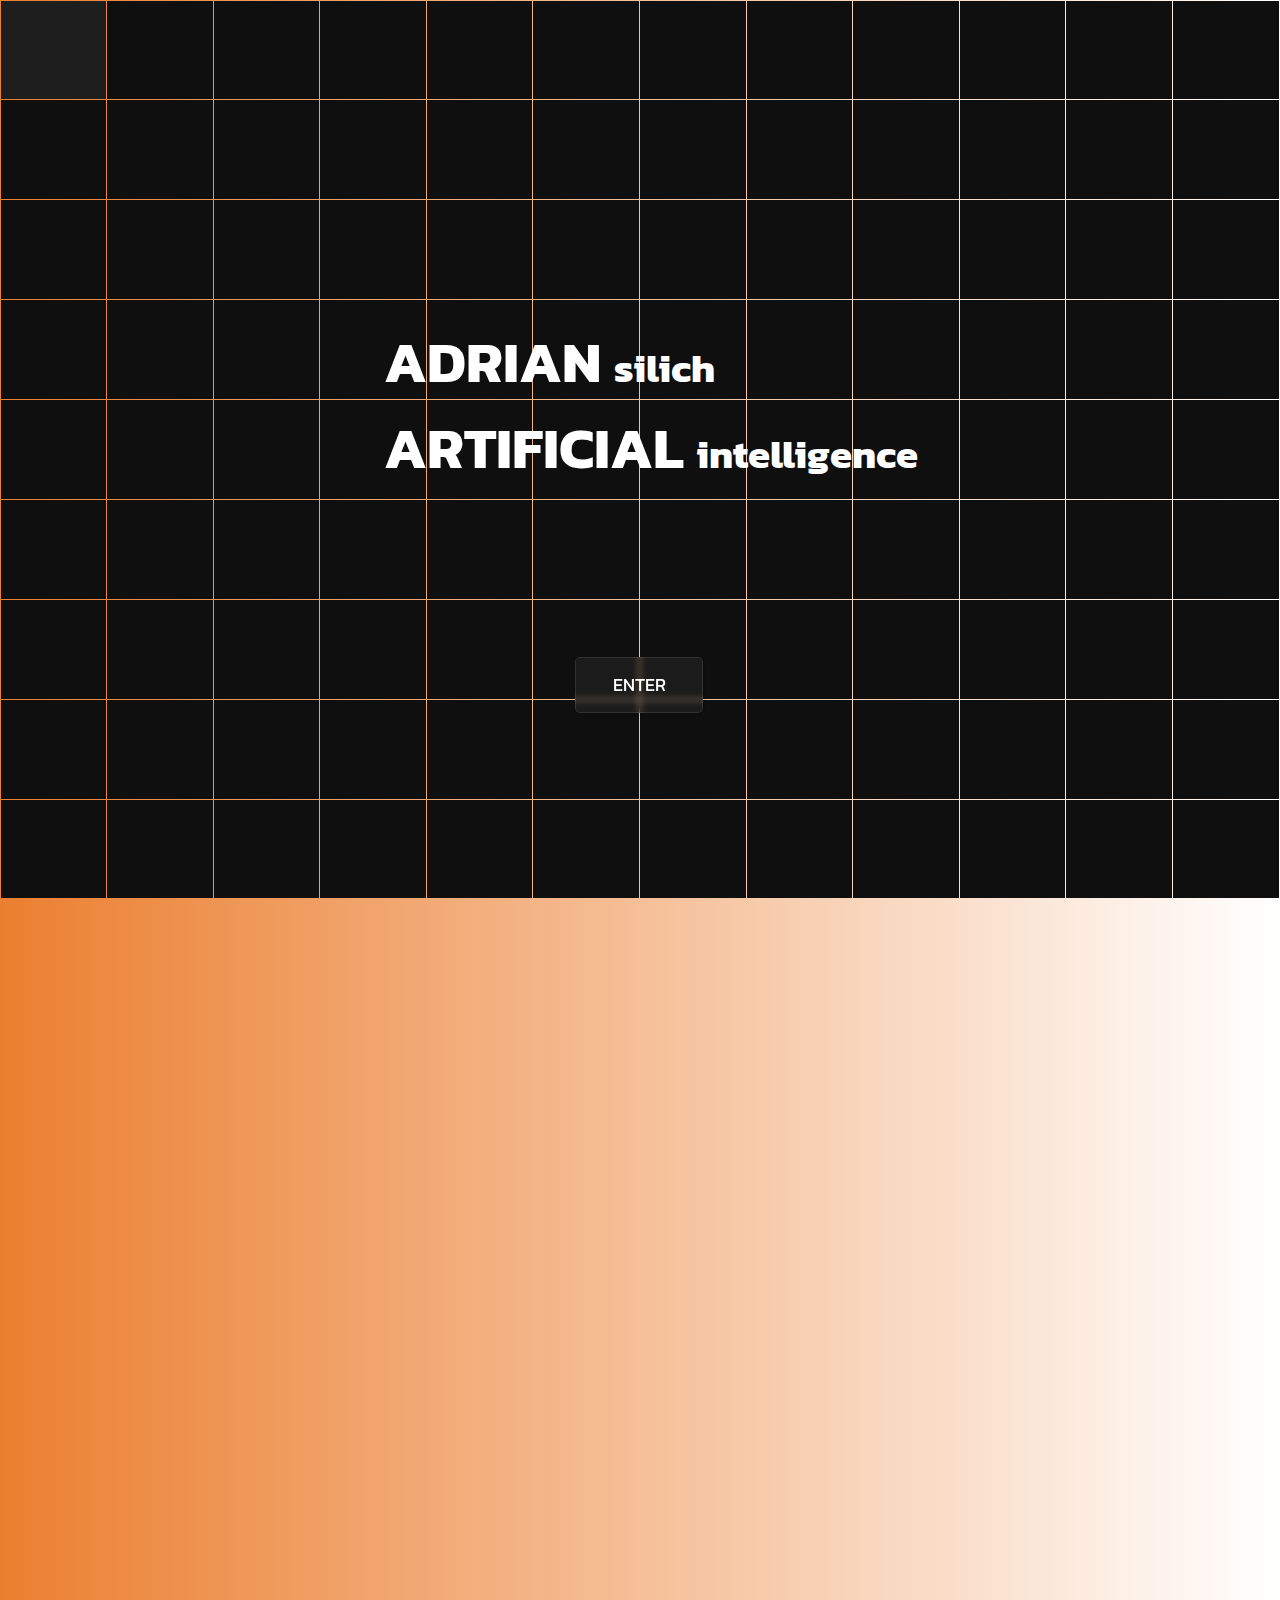
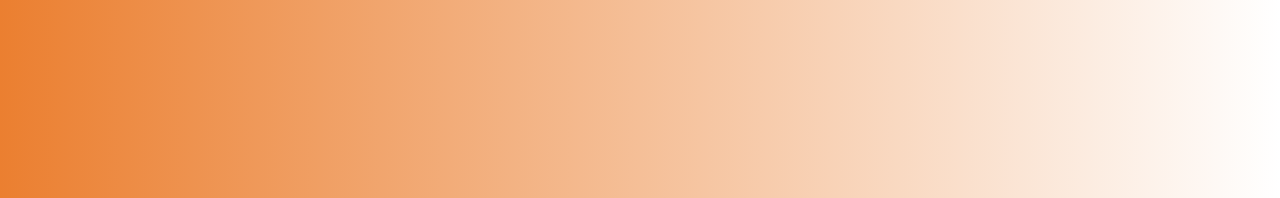
<file: Portfolio Website/Open Source Website Documents/index.html>
<!DOCTYPE html>
<head>
  <title>Adrian Silich  |  Home</title>
  <meta charset="UTF-8">
  <meta name="viewport" content="width=device-width, initial-scale=1.0">
</head>

<!-- Import Icon and Font -->
<link rel="icon", href="TitlePage/Icon.png">
<link rel="stylesheet" href="TitlePage/Title.css">
<link rel="stylesheet" href="https://fonts.googleapis.com/css?family=Kanit">


<!-- Actual Tiles from JS Code -->
<div id="tiles"></div>
<div id="tiles"></div>


<!-- Main Foreground Text-->
<h1 id="title" class="centered">
  ADRIAN <span class="small">silich</span> <br>
  ARTIFICIAL <span class="small">intelligence</span>
</h1>


<!-- Background Brain Icon Image -->
<img id="front_brain" class="centered" src="TitlePage/Brain_Icon.png" alt="Brain Icon">


<!-- Enter Button -->
<a id="Enter" class="meta-link" href="https://adriansilich.com/Portfolio%20Page/portfolio.html" >
  <i class="enter_button"></i>
  <span>ENTER</span>
</a>


<!-- Help Icon -->
<img src="TitlePage/Home_Click_Help.png" class="helpInfo" id="ClickHelp" draggable="false"/>


<!-- JS Script + Anime.js Library -->
<script src="TitlePage/Title.js"></script>
<script src="TitlePage/anime.min.js"></script>
 
</html>
</file>
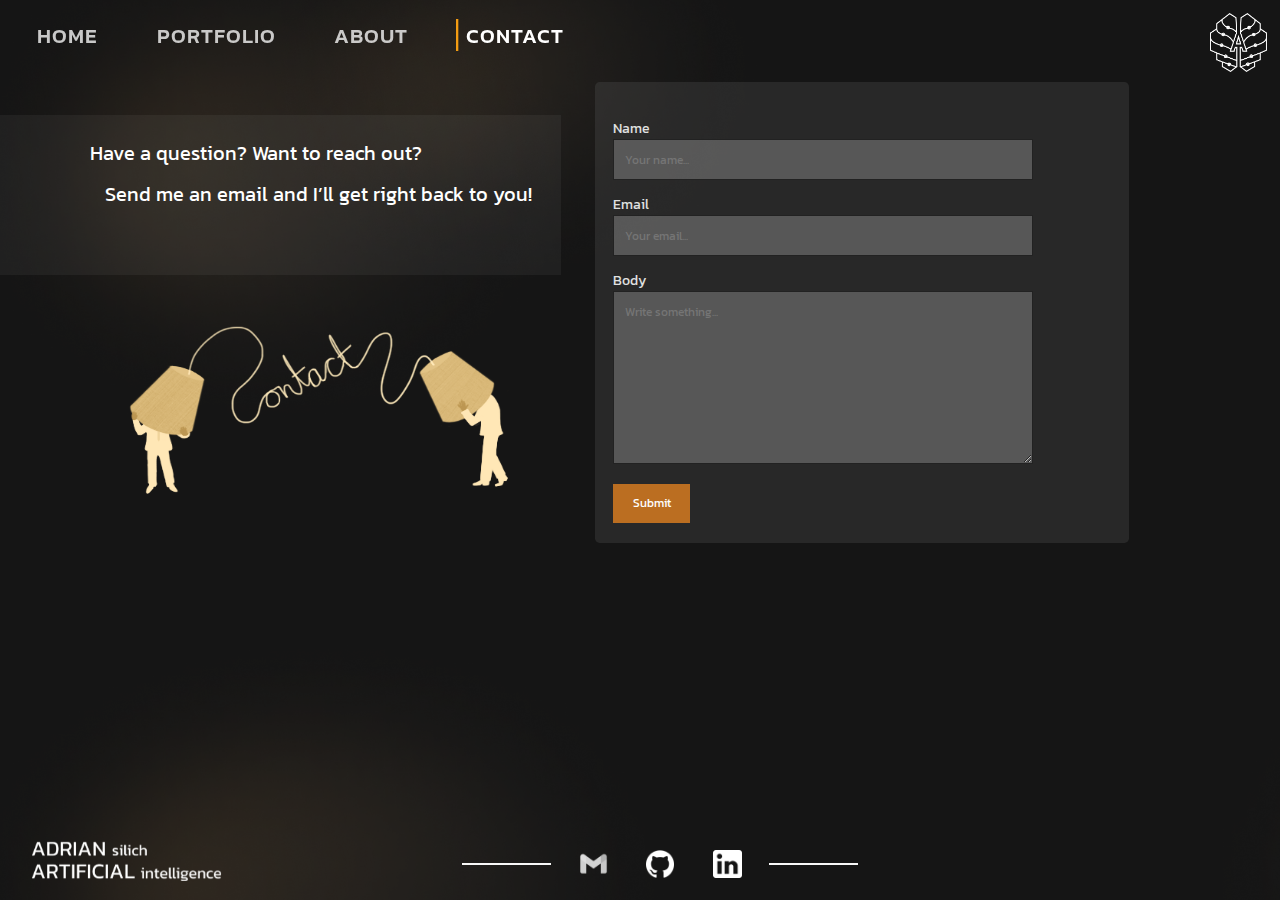
<file: Portfolio Website/Open Source Website Documents/Contact Page/Contact.html>
<!DOCTYPE html>
<head>
  <title>Adrian Silich  |  Contact</title>
  <meta charset="UTF-8">
  <meta name="viewport" content="width=device-width, initial-scale=1.0">
</head>

<!-- Imports for Icon, Fonts, and CSS -->
<link rel="icon", href="Icon.png">
<link rel="stylesheet" href="https://fonts.googleapis.com/css?family=Kanit">
<link rel="preconnect" href="https://fonts.googleapis.com">
<link rel="preconnect" href="https://fonts.gstatic.com" crossorigin>
<link href="https://fonts.googleapis.com/css2?family=Inter:ital,opsz,wght@0,14..32,100..900;1,14..32,100..900&display=swap" rel="stylesheet">
<link rel="stylesheet" href="../general.css">
<link rel="stylesheet" href="Contact.css">


<!-- Logos -->
<img id="BrainLogo" src="Personal_Brand/BrainLogo.png">
<img id="TextLogo" src="Personal_Brand/TextLogo.png">


<!-- TOP NAVIGATION BAR -->
<ul class="menu">
  <li><a href="https://adriansilich.com/" data-hover="Home">HOME</a></li>
  <li><a href="https://adriansilich.com/Portfolio%20Page/portfolio.html" data-hover="Portfolio">PORTFOLIO</a></li>
  <li><a href="https://adriansilich.com/About%20Page/About.html" data-hover="About">ABOUT</a></li>
  <li class="current"><a href="https://adriansilich.com/Contact%20Page/Contact.html" data-hover="Contact">CONTACT</a></li>
</ul>




<!-- Contact Text -->
<div class="Description" id="ContactText" >
  Have a question? Want to reach out? <br> &ensp; Send me an email and I’ll get right back to you!
</div>  
<div class="BackgroundBox" id="ContactBackground">
</div>

<!-- Contact Illustration -->
<img id="illustration" src="contactIllustration.png">


<!-- Input Form -->
<div class="container" id="InputForm">
  <div class="row">
    <div class="column">
    </div>
    <div class="column">
      <!-- Send form to your email -->
      <form action="https://api.web3forms.com/submit" method="POST">
        <input type="hidden" name="access_key" value="7926c583-b686-412a-abd9-be344e14807c">
        <!-- Form inputs -->
        <label for="name">Name</label>
        <input type="text" id="name" name="name" class="inputField" placeholder="Your name...">
        <label for="email">Email</label>
        <input type="text" id="email" name="email" class="inputField" placeholder="Your email...">
        <label for="body">Body</label>
        <textarea id="body" name="body" class="inputField" placeholder="Write something..."></textarea>
        <!-- Botcheck + Submit button -->
        <input type="checkbox" name="botcheck" class="hidden" style="display: none;">
        <input type="submit" value="Submit">
      </form>
    </div>
  </div>
</div>


<!-- Footer Contact Bar -->
<div class="FooterContact">
  <img id="hLineRight" src="Footer/hLine.png">
  <a href="mailto:silichja@gmail.com" target="_blank">
  <img id="Gmail" src="Footer/gmailLogo.png"> </a>
  <a href="https://github.com/asilich123" target="_blank">
  <img id="GitHub" src="Footer/githubLogo.png"> </a>
  <a href="https://www.linkedin.com/in/adrian-silich/" target="_blank">
  <img id="LinkedIn" src="Footer/linkedinLogo.png"></a>
  <img id="hLineLeft" src="Footer/hLine.png">
</div>

</html>
</file>
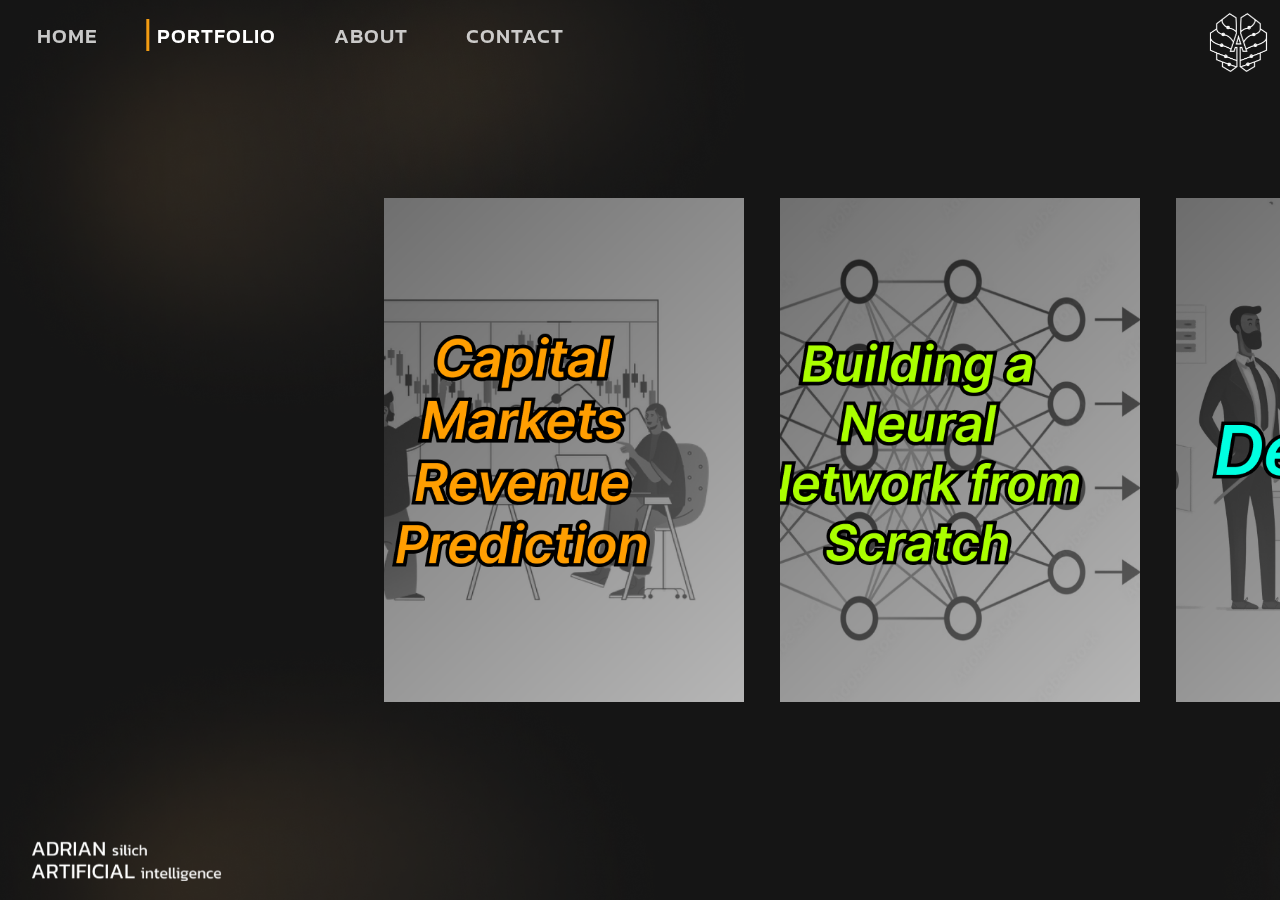
<file: Portfolio Website/Open Source Website Documents/Portfolio Page/portfolio.html>
<!DOCTYPE html>
<head>
  <title>Adrian Silich  |  Portfolio</title>
  <meta charset="UTF-8">
  <meta name="viewport" content="width=device-width, initial-scale=1.0">
</head>

<!-- Import Icon, Font, and CSS -->
<link rel="icon", href="Icon.png">
<link rel="stylesheet" href="https://fonts.googleapis.com/css?family=Kanit">
<link rel="preconnect" href="https://fonts.googleapis.com">
<link rel="preconnect" href="https://fonts.gstatic.com" crossorigin>
<link href="https://fonts.googleapis.com/css2?family=Inter:ital,opsz,wght@0,14..32,100..900;1,14..32,100..900&display=swap" rel="stylesheet">
<link rel="stylesheet" href="../general.css">
<link rel="stylesheet" href="portfolio.css">



<!-- Logos -->
<img id="BrainLogo" src="Personal_Brand/BrainLogo.png" draggable="false">
<img id="TextLogo" src="Personal_Brand/TextLogo.png" draggable="false">


<!-- Top Navigation Bar -->
<ul class="menu">
  <li><a href="https://adriansilich.com/" data-hover="Home">HOME</a></li>
  <li class="current"><a href="https://adriansilich.com/Portfolio%20Page/portfolio.html" data-hover="Portfolio">PORTFOLIO</a></li>
  <li><a href="https://adriansilich.com/About%20Page/About.html" data-hover="About">ABOUT</a></li>
  <li><a href="https://adriansilich.com/Contact%20Page/Contact.html" data-hover="Contact">CONTACT</a></li>
</ul>


<!-- Portfolio Image Track -->
<div id="image-track" data-mouse-down-at="0" data-prev-percentage="0">

    <img class="image" id="timeSeries" src="Track Photos/TimeSeries_Card.png" draggable="false"/>
    <img class="image" id="neuralNetwork" src="Track Photos/NeuralNetwork_Card.png" draggable="false"/>
    <img class="image" id="dealX" src="Track Photos/DealX_Card.png" draggable="false"/>
    <img class="image" id="scraper" src="Track Photos/Scraper_Card.png" draggable="false"/>
    <img class="image" id="apiScraper" src="Track Photos/ApiScraper_Card.png" draggable="false"/>
    <img class="image" id="styleTransfer" src="Track Photos/StyleTransfer_Card.png" draggable="false"/>
    <img class="image" id="website" src="Track Photos/Website_Card.png" draggable="false"/>
    <!-- <img class="image" src="Track Photos/" draggable="false"/> -->
</div>


<!-- Help Icons -->
<img src="Help_Indicators/Click_Help.png" class="helpInfo" id="ClickHelp" draggable="false"/>
<img src="Help_Indicators/Drag_Help.png" class="helpInfo" id="DragHelp" draggable="false"/>
<img src="Help_Indicators/DragText.png" class="helpInfo" id="DragText" draggable="false"/>




<!-- Import JS script -->
<script src="portfolio.js"></script>

</html>
</file>
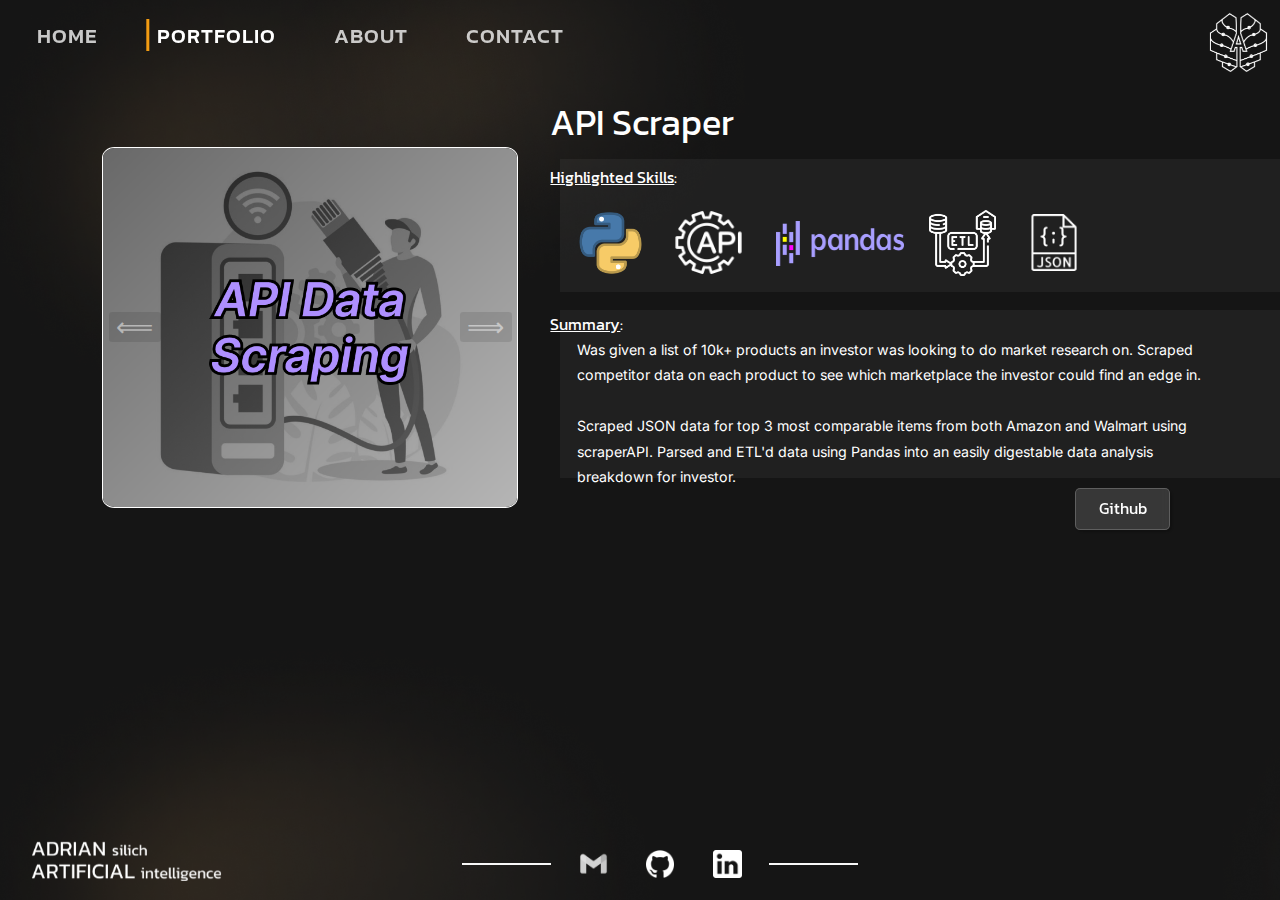
<file: Portfolio Website/Open Source Website Documents/Portfolio Projects/API Scraper/apiscraper.html>
<!DOCTYPE html>
<head>
  <title>Adrian Silich  |  API Scraper</title>
  <meta charset="UTF-8">
  <meta name="viewport" content="width=device-width, initial-scale=1.0">
</head>

<!-- Import Icon, Font, and CSS -->
<link rel="icon", href="Icon.png">
<link rel="stylesheet" href="https://fonts.googleapis.com/css?family=Kanit">
<link rel="preconnect" href="https://fonts.googleapis.com">
<link rel="preconnect" href="https://fonts.gstatic.com" crossorigin>
<link href="https://fonts.googleapis.com/css2?family=Inter:ital,opsz,wght@0,14..32,100..900;1,14..32,100..900&display=swap" rel="stylesheet">
<link rel="stylesheet" href="../../general.css">
<link rel="stylesheet" href="../project_template.css">
<link rel="stylesheet" href="apiscraper.css">
<script src="carousel.js" defer></script>



<!-- Logos -->
<img id="BrainLogo" src="Personal_Brand/BrainLogo.png">
<img id="TextLogo" src="Personal_Brand/TextLogo.png">


<!-- Top Navigation Bar -->
<ul class="menu">
  <li><a href="https://adriansilich.com/" data-hover="Home">HOME</a></li>
  <li class="current"><a href="https://adriansilich.com/Portfolio%20Page/portfolio.html" data-hover="Portfolio">PORTFOLIO</a></li>
  <li><a href="https://adriansilich.com/About%20Page/About.html" data-hover="About">ABOUT</a></li>
  <li><a href="https://adriansilich.com/Contact%20Page/Contact.html" data-hover="Contact">CONTACT</a></li>
</ul>




<!-- Project Title -->
<div id="ProjectTitle">API Scraper</div>


<!-- ** Project Breakdown ** -->
<!-- Skills Title -->
<div class="Description" id="SkillsTitle">
<u>Highlighted Skills</u>:
  <!-- Icons -->
  <div id="IconsDiv">
    <img src="Skill_Badges/PythonLogo.png" class="SkillIcon" title="Python" id="Python">
    <img src="Skill_Badges/apiLogo.png" class="SkillIcon" title="API Calling" id="APICall">
    <img src="Skill_Badges/pandasLogo.png" class="SkillIcon" title="Pandas" id="Pandas">
    <img src="Skill_Badges/etlLogo.png" class="SkillIcon" title="Extract Transform Load" id="ETL">
    <img src="Skill_Badges/jsonLogo.png" class="SkillIcon" title="JSON Parsing" id="JSON">
  </div>
</div>
<!-- Skills Background Box -->
<div class="BackgroundBox" id="SkillsBackground">
</div>
<!-- Description Title -->
<div class="Description" id="SummaryTitle"> 
<u>Summary</u>: <br> </div>
<!-- Description -->
<div class="Description" id="Summary"> 
  Was given a list of 10k+ products an investor was looking to do market research on. 
  Scraped competitor data on each product to see which marketplace the investor could find an edge in.  
  <br> <br>
  Scraped JSON data for top 3 most comparable items from both Amazon and Walmart using scraperAPI. 
  Parsed and ETL'd data using Pandas into an easily digestable data analysis breakdown for investor.   
  
</div>
<!-- Description BackgroundBox -->
<div class="BackgroundBox" id="SummaryBackground">
</div>



<!-- Carousel Elements -->
<body>
  <section aria-label="About Photos">
    <div class="carousel" data-carousel>
      <button class="carousel-button prev" data-carousel-button="prev">&#10232;</button>
      <button class="carousel-button next" data-carousel-button="next">&#10233;</button>
      <ul data-slides>
        <li class="slide" data-active>
          <img src="Carousel_Imgs/ApiScraper_Card.png">
        </li>
        <li class="slide">
          <img src="Carousel_Imgs/scraperAPI.png">
        </li>
        <li class="slide">
          <img src="Carousel_Imgs/apiPayload.png">
        </li>
        <li class="slide">
          <img src="Carousel_Imgs/AmazonScrape.png">
        </li>
      </ul>
    </div>
  </section>
</body>


<!-- Github Button -->
<a class="meta-link" href="https://github.com/asilich123/Resume_Projects/tree/main/API%20Scraper" >
  <i class="githubButton"></i>
  <span>Github</span>
</a>



<!-- Footer Contact Bar -->
<div class="FooterContact">
  <img id="hLineRight" src="Footer/hLine.png">
  <a href="mailto:silichja@gmail.com" target="_blank">
  <img id="Gmail" src="Footer/gmailLogo.png" > </a>
  <a href="https://github.com/asilich123" target="_blank">
  <img id="GitHub" src="Footer/githubLogo.png" > </a>
  <a href="https://www.linkedin.com/in/adrian-silich/" target="_blank">
  <img id="LinkedIn" src="Footer/linkedinLogo.png" ></a>
  <img id="hLineLeft" src="Footer/hLine.png">
</div>


<!-- Javascript Modules/Files -->
<script src="https://ajax.googleapis.com/ajax/libs/jquery/3.7.1/jquery.min.js"></script>

</html>
</file>
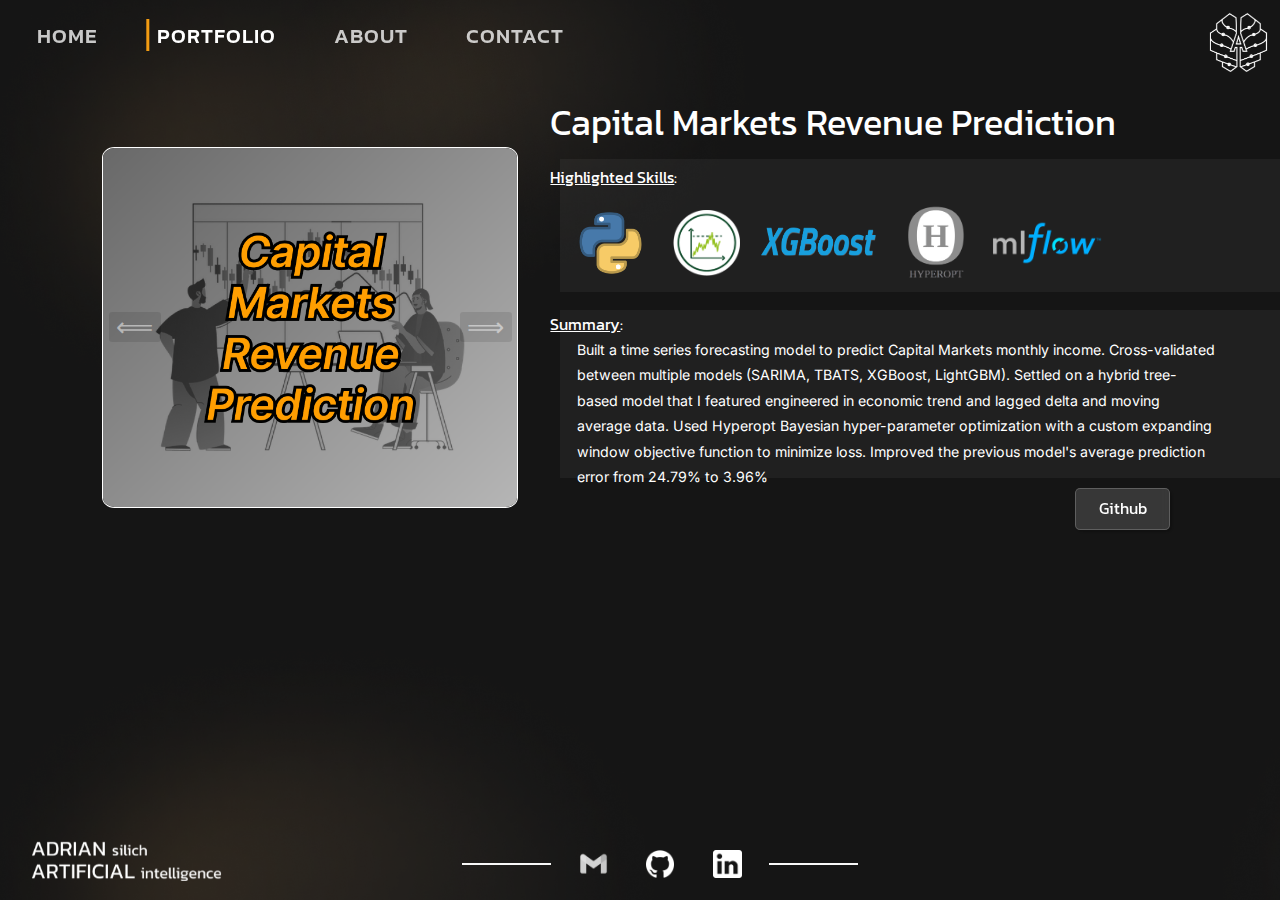
<file: Portfolio Website/Open Source Website Documents/Portfolio Projects/CM Rev Pred/timeseries.html>
<!DOCTYPE html>
<head>
  <title>Adrian Silich  |  CM Revenue Prediction</title>
  <meta charset="UTF-8">
  <meta name="viewport" content="width=device-width, initial-scale=1.0">
</head>

<!-- Import Icon, Font, and CSS -->
<link rel="icon", href="Icon.png">
<link rel="stylesheet" href="https://fonts.googleapis.com/css?family=Kanit">
<link rel="preconnect" href="https://fonts.googleapis.com">
<link rel="preconnect" href="https://fonts.gstatic.com" crossorigin>
<link href="https://fonts.googleapis.com/css2?family=Inter:ital,opsz,wght@0,14..32,100..900;1,14..32,100..900&display=swap" rel="stylesheet">
<link rel="stylesheet" href="../../general.css">
<link rel="stylesheet" href="../project_template.css">
<link rel="stylesheet" href="timeseries.css">
<script src="carousel.js" defer></script>



<!-- Logos -->
<img id="BrainLogo" src="Personal_Brand/BrainLogo.png">
<img id="TextLogo" src="Personal_Brand/TextLogo.png">


<!-- Top Navigation Bar -->
<ul class="menu">
  <li><a href="https://adriansilich.com/" data-hover="Home">HOME</a></li>
  <li class="current"><a href="https://adriansilich.com/Portfolio%20Page/portfolio.html" data-hover="Portfolio">PORTFOLIO</a></li>
  <li><a href="https://adriansilich.com/About%20Page/About.html" data-hover="About">ABOUT</a></li>
  <li><a href="https://adriansilich.com/Contact%20Page/Contact.html" data-hover="Contact">CONTACT</a></li>
</ul>




<!-- Project Title -->
<div id="ProjectTitle">Capital Markets Revenue Prediction</div>


<!-- ** Project Breakdown ** -->
<!-- Skills Title -->
<div class="Description" id="SkillsTitle">
<u>Highlighted Skills</u>:
  <!-- Icons -->
  <div id="IconsDiv">
    <img src="Skill_Badges/PythonLogo.png" class="SkillIcon" title="Python" id="Python">
    <img src="Skill_Badges/timeseriesLogo.png" class="SkillIcon" title="Time Series Modeling" id="TimeSeries">
    <img src="Skill_Badges/xgboostLogo.png" class="SkillIcon" title="XGBoost" id="XGBoost">
    <img src="Skill_Badges/hyperoptLogo.png" class="SkillIcon" title="HyperOpt" id="HyperOpt">
    <img src="Skill_Badges/mlflowLogo.png" class="SkillIcon" title="MLFlow" id="MLFlow">
  </div>
</div>
<!-- Skills Background Box -->
<div class="BackgroundBox" id="SkillsBackground">
</div>
<!-- Description Title -->
<div class="Description" id="SummaryTitle"> 
<u>Summary</u>: <br> </div>
<!-- Description -->
<div class="Description" id="Summary"> 
  Built a time series forecasting model to predict Capital Markets monthly income. 
  Cross-validated between multiple models (SARIMA, TBATS, XGBoost, LightGBM). 
  Settled on a hybrid tree-based model that I featured engineered in economic trend and lagged delta and moving average data. 
  Used Hyperopt Bayesian hyper-parameter optimization with a custom expanding window objective function to minimize loss. 
  Improved the previous model's average prediction error from 24.79% to 3.96% </div>
<!-- Description BackgroundBox -->
<div class="BackgroundBox" id="SummaryBackground">
</div>



<!-- Carousel Elements -->
<body>
  <section aria-label="About Photos">
    <div class="carousel" data-carousel>
      <button class="carousel-button prev" data-carousel-button="prev">&#10232;</button>
      <button class="carousel-button next" data-carousel-button="next">&#10233;</button>
      <ul data-slides>
        <li class="slide" data-active>
          <img src="Carousel_Imgs/TimeSeries_Card.png">
        </li>
        <li class="slide">
          <img src="Carousel_Imgs/baselineBlur.png">
        </li>
        <li class="slide">
          <img src="Carousel_Imgs/v8blur.png">
        </li>
        <li class="slide">
          <img src="Carousel_Imgs/MLFlow.png">
        </li>
        <li class="slide">
          <img src="Carousel_Imgs/MacroTrendsTitle.png">
        </li>
      </ul>
    </div>
  </section>
</body>


<!-- Github Button -->
<a class="meta-link" href="https://github.com/asilich123/Resume_Projects/tree/main/CM%20Revenue%20Prediction%20Model" >
  <i class="githubButton"></i>
  <span>Github</span>
</a>



<!-- Footer Contact Bar -->
<div class="FooterContact">
  <img id="hLineRight" src="Footer/hLine.png">
  <a href="mailto:silichja@gmail.com" target="_blank">
  <img id="Gmail" src="Footer/gmailLogo.png" > </a>
  <a href="https://github.com/asilich123" target="_blank">
  <img id="GitHub" src="Footer/githubLogo.png" > </a>
  <a href="https://www.linkedin.com/in/adrian-silich/" target="_blank">
  <img id="LinkedIn" src="Footer/linkedinLogo.png" ></a>
  <img id="hLineLeft" src="Footer/hLine.png">
</div>


<!-- Javascript Modules/Files -->
<script src="https://ajax.googleapis.com/ajax/libs/jquery/3.7.1/jquery.min.js"></script>

</html>
</file>
<file: Portfolio Website/Open Source Website Documents/TitlePage/Title.css>
/* Create Background Pan */
@keyframes background-pan {
  from {
    background-position: 0% center;
  }
  to {
    background-position: -200% center;
  }
}

/* Establish Variables for Background Color Gradient */
:root {
  --g1: #EB7F30;
  --g2: rgb(255, 255, 255);
}

/* Animate Background In-Between Tile Panning Gradient */
body {
  animation: background-pan 5s linear infinite;
  background: linear-gradient(
    to right,
    var(--g1),
    var(--g2),
    var(--g1)
  );
  background-size: 200%;
  height: 100vh;
  overflow: hidden;
  margin: 0px;
}


/* Action Toggles After Click */
body.toggled {
  animation: none;
}
body.toggled > #title {
  opacity: 0;
}
body.toggled > #front_brain {
  opacity: 1;
}
body.toggled > #Enter {
  color: black;
  border: 0.08vw solid black;
}
body.toggled > #tiles > .tile:hover {
  opacity: 0.1 !important;
}





/* Styling for Background Brain Icon */
#front_brain {
  width:20.5vw; 
  height:20.75vw; 
  position:absolute; 
  left:49.9vw; 
  top:43%;
  opacity: 0;
  pointer-events: none;
  transition: opacity 1200ms ease;
  z-index:1;
}
.centered {
  left: 55%;
  position: absolute;
  top: 45%;
  transform: translate(-50%, -50%);
}




/*  TILE styling and actions */
#tiles {
  height: calc(100vh - 1px);
  width: calc(100vw - 1px);
  position: relative;
  z-index: 2;
  display: grid;
  grid-template-columns: repeat(var(--columns), 1fr);
  grid-template-rows: repeat(var(--rows), 1fr);
}
.tile {
  cursor: pointer;
  position: relative;
}
.tile:hover:before {
  background-color: rgb(30, 30, 30);
}
.tile:before {
  background-color: rgb(15, 15, 15);
  content: "";
  inset: 0.5px;
  position: absolute;
}



/* Main TITLE (not tile) Styling */

#title {
  color: white;
  font-family: "Kanit";
  font-size: 4.5vw;
  margin: 0px;
  pointer-events: none;
  transition: opacity 1200ms ease;
  width: 50vw;
  z-index: 3;
}
#title > .small {
  color: var(--g2);
  font-family: 'Kanit';
  font-size: 0.7em;
  line-height: 0.5em;
}




/* Basic Styling for Enter Button */
#enterButton {
  float: left;
  color: black;
  text-align: center;
  text-decoration: none;
  font-size: 30px;
  font-weight: lighter;
  font-family: "Kanit";
  opacity: 0;
  pointer-events: none;
  transition: opacity 1200ms ease;
  z-index:10000;
  border:2px solid black;
  padding: 1vw 60px;

}



/* Button Advanced Features */

body.menu-toggled > .meta-link > span {
  color: rgb(30, 30, 30);
}


.meta-link {
  align-items: center;
  backdrop-filter: blur(3px);
  background-color: rgba(255, 255, 255, 0.05);
  border: 0.08vw solid rgba(255, 255, 255, 0.1);
  border-radius: 0.4vw;
  box-shadow: 2px 2px 2px rgba(0, 0, 0, 0.1);
  cursor: pointer;  
  display: inline-flex;
  gap: 0.1vw;
  left: 44.9vw;
  top: 73%;
  padding: 1.4% 2.8%;
  position: absolute;
  text-decoration: none;
  font-size: 1.4vw;
  transition: background-color 400ms, border-color 400ms;
  z-index: 10000;
  color: white;
}

.meta-link:hover {
  background-color: rgba(255, 255, 255, 0.1);
  border: 0.08vw solid rgba(255, 255, 255, 0.2);
}

.meta-link > i, .meta-link > span {
  height: 1.4vw;
  line-height: 1.4vw;
}

.meta-link > span {
  font-family: "Kanit", sans-serif;
  transition: color 400ms;
}




/* Click Help Icon Styling */
#ClickHelp {
  width: 14vw;
  height: 7vw;
  position: fixed;
  left: 73.5vw;
  top: 14%;
  z-index: 10;
  user-select: none;
  visibility: hidden;
}
</file>
<file: Portfolio Website/Open Source Website Documents/general.css>
body {
    height: 100vh;
    width: 100vw;
    background-image: url('Background.png');
    background-size: cover;                    
    background-repeat: no-repeat;
    margin: 0rem;
    overflow: hidden;
}


/* -- Icons -- */

#BrainLogo {
  position: fixed;
  height: 4.6vw;
  width: 4.5vw;
  top: 1vw;
  right: 1vw;
  user-select: none
}
#TextLogo {
  position: fixed;
  height: 3.05vw;
  width: 14.8vw;
  bottom: 1.5vw;
  left: 2.5vw;
  user-select: none
}



/* -- Navigation Bar Styling -- */

*{
  box-sizing: border-box;
}
.menu{
  font-family: "Kanit", Arial, sans-serif;
  text-transform: uppercase;
  font-weight: 500;
  font-size: 1.67vw;
  position:fixed; 
  left:-35px;
  top:-0.3%;
  -webkit-transition: all 0.35s ease;
  transition: all 0.35s ease;  
  user-select: none 
}
.menu li {
  display: inline-block;
  list-style: outside none none;
  margin: 0 1em;
  overflow: hidden;
  -webkit-transition: all 0.35s ease;
  transition: all 0.35s ease;
}
.menu a{
  padding: 0 0em 0 0.5em;
  position: relative;
  display: inline-block;
  text-decoration: none;
  letter-spacing: 1px;
  margin: 0;
  color: rgba(255, 255, 255, 0.766);
  -webkit-transition: all 0.35s ease;
  transition: all 0.35s ease;
}
.menu a::before,
.menu a::after{
  position: absolute;
  transition: all 0.35s ease;
  -webkit-transition: all 0.35s ease;
  transition: all 0.35s ease;
}
.menu a::before{
  left: 100%;
  display: block;
  width: 3px;
  height: 100%;
  content: "";
  background-color: #f39c12;
  -webkit-transition: all 0.35s ease;
  transition: all 0.35s ease;
}
.menu a::after{
  padding: 0 0.2em 0 0.5em;
  position: absolute;
  left: 100%;
  top: 0;
  content: attr(data-hover);
  color: white;
  white-space: nowrap;
  -webkit-transition: all 0.35s ease;
  transition: all 0.35s ease;
}
.menu li:hover a,
.menu .current a{
  transform: translateX(-100%);
  -webkit-transition: all 0.35s ease;
  transition: all 0.35s ease;
}




/* -- Footer -- */

.FooterContact {
  position:absolute; 
  height: 4.85vw ;
  width: 31vw ;
  left:36.1vw; 
  bottom:0vw;
}
#hLineRight {
  position:absolute; 
  height:51%; 
  width:22.5%; 
  top:17%;
  left:0%;
}
#Gmail {
  position:absolute;
  height:46%; 
  width:7.2%; 
  left:29.5%;
  top:19%;
}
#GitHub {
  position:absolute; 
  height:46%; 
  width:7.2%; 
  left:46.3%;
  top:19%;
}
#LinkedIn {
  position:absolute; 
  height:46%; 
  width:7.2%;  
  left:63.3%;
  top:19%;
}
#hLineLeft {
  position:absolute;
  height:51%; 
  width:22.5%; 
  top:17%;
  left:77.3%;
}
</file>
<file: Portfolio Website/Open Source Website Documents/Contact Page/Contact.css>
/* Style Header Text */
#ContactText {
  position:relative; 
  left:7vw; 
  top:10.4vw; 
  width: 40vw;
  line-height: 2;
  font-family: "Kanit";
  color: white;
  font-size:1.6vw;
}
#ContactBackground {
  position:absolute; 
  height:12.5vw; 
  width:55.8vw;  
  top:9vw; 
  left:-12vw; 
  background-color: rgba(255, 255, 255, 0.05);
}


/* Illustration Styling */
#illustration {
  position:fixed; 
  top:22.9vw; 
  left:7vw; 
  height:16.6vw; 
  width:36vw;
}



/* -- Email Form -- */

/* Style inputs */
input[type=text], select, textarea {
  width: 100%;
  padding: 2.5%;
  border: 0.08vw solid #222222;
  background-color: #80808089;
  font-family: "Kanit";
  font-size: 0.92vw;
  top: 10vw;
  margin-bottom: 1.1vw;
  resize: vertical;
  color: white;
}

input[type=submit] {
  background-color: #f88c1fb5;
  color: white;
  padding: 0.8vw 1.5vw;
  font-size: 0.92vw;
  border: none;
  font-family:"Kanit";
  cursor: pointer;
}

input[type=submit]:hover {
  background-color: #f88c1f87;
  font-family:"Kanit";
}

.inputField:focus{
  outline: none;
  border:0.15vw solid #f1af6c78;
}

#body {
  height:13.5vw
}

/* Style the container that holds the whole form */
#InputForm {
  border-radius: 0.37vw;
  background-color: #5454544e;
  padding: 0.72vw;
  font-family: "Kanit";
  font-size: 1.1vw;
  color: rgb(225, 225, 225);
  height:36vw;
  width:41.7vw; 
  position:relative; 
  left:46.5vw;
}

/* Create invisible column that add spaces to the right of the form + padding all around */
.column {
  float: left;
  width: 85%;
  padding: 1.75%;
}
</file>
<file: Portfolio Website/Open Source Website Documents/Portfolio Page/portfolio.css>
/* Portfolio Image Track */
#image-track {
    display: flex;
    gap: 4vmin;
    position: absolute;
    left: 30%;
    top: 50%;
    transform: translate(0%, -50%);
    user-select: none;
}
/* Image on Portfolio Track */
  /* 80% is position of image at track start */
#image-track > .image {
    width: 40vmin;
    height: 56vmin;
    object-fit: cover;
    object-position: 80%;
    
}


/* Click Help Icon Styling */
#ClickHelp {
    width: 14vw;
    height: 4.8vw;
    position: fixed;
    left: 69vw;
    top: 83.5%;
    user-select: none;
    visibility: hidden;
}

/* Drag Help Text Above Animation Styling */
#DragText {
  user-select: none;
  width: 11vw;
  height: 2.4vw;
  position:fixed; 
  top: 37.5%;
  left: 10vw;
  visibility: hidden;
}

/* Drag Help Icon Animation */
#DragHelp {
  user-select: none;
  width: 3.5vw;
  height: 3.4vw;
  position:fixed; 
  top: 43.5%;
  animation: right-to-left 2.5s ease-in-out forwards;
  animation-iteration-count: infinite;
  visibility: hidden;
}

@keyframes right-to-left {
  0% {
    transform: translateX(19.5vw);
  }
  100% {
    transform: translateX(8.5vw);
  }
}
</file>
<file: Portfolio Website/Open Source Website Documents/Portfolio Projects/project_template.css>
/* -- Basic Text Location and Styling -- */

#ProjectTitle {
  font-family: "Kanit";
  font-size:2.8vw;
  color: white;
  position:absolute; 
  left:43vw; 
  top:7.5vw; 
}
.Description {
  font-family: "Inter";
  color: white;
  line-height: 1.8;
  position:absolute; 
  left: 43vw; 
  width: 50vw;
}
#SkillsTitle {
  top:12.75vw;
  font-family: "Kanit";
  font-size: 1.25vw;
}
#SummaryTitle{
  top:24.25vw;
  font-family: "Kanit";
  font-size: 1.25vw;
}
#Summary {
  top:26.3vw; 
  left:45.1vw;
  font-size:1.11vw;
}
/* Background Box Coloring */
.BackgroundBox {
    background-color: rgba(255, 255, 255, 0.05); 
    z-index: -1;
  }



/* -- CAROUSEL -- */

/* Carousel Div Styling */
.carousel {
  position:absolute;
  width:32.5vw; 
  height:28.25vw;  
  left:8vw; 
  top:11.45vw;
}
.carousel > ul {
  margin: 0;
  padding: 0;
  list-style: none;
}
/* Images in Carousel Styling */
.slide {
  position: absolute;
  inset: 0;
  opacity: 0;
  transition: 200ms opacity ease-in-out;
  transition-delay: 200ms;
}
.slide > img {
  display: block;
  width: 100%;
  height: 100%;
  object-fit: cover;
  object-position: center;
  border-radius: 3%;
  border: 0.08vw solid white;
}
.slide[data-active] {
  opacity: 1;
  z-index: 1;
  transition-delay: 0ms;
}
/* Carousel Button Styling */
.carousel-button {
  position: absolute;
  z-index: 2;
  background: none;
  border: none;
  font-size: 2vw;
  top: 14.1vw;
  transform: translateY(-50%);
  color: rgba(255, 255, 255, .5);
  cursor: pointer;
  border-radius: .25vw;
  padding: 0 0.6vw;
  background-color: rgba(0, 0, 0, .1);
}
.carousel-button:hover,
.carousel-button:focus {
  color: white;
  background-color: rgba(0, 0, 0, .2);
}
.carousel-button:focus {
  outline: 0.08vw solid black;
}
.carousel-button.prev {
  left: 0.5vw;
}
.carousel-button.next {
  right: 0.5vw;
}




/* -- Github Button -- */

body.menu-toggled > .meta-link > span {
  color: rgb(30, 30, 30);
}
.meta-link {
  align-items: center;
  backdrop-filter: blur(3px);
  background-color: rgba(255, 255, 255, 0.15);
  border: 0.08vw solid rgba(255, 255, 255, 0.2);
  border-radius: 0.4vw;
  box-shadow: 2px 2px 2px rgba(0, 0, 0, 0.2);
  cursor: pointer;  
  display: inline-flex;
  gap: 0.1vw;
  padding: 0.85vw 1.7vw;
  position: fixed;
  text-decoration: none;
  font-size:1.25vw;
  transition: background-color 400ms, border-color 400ms;
  z-index: 10000;
  color: white;
}
.meta-link:hover {
  background-color: rgba(255, 255, 255, 0.3);
  border: 0.08vw solid rgba(255, 255, 255, 0.4);
}
.meta-link > i, .meta-link > span {
  height: 1.4vw;
  line-height: 1.4vw;
}
.meta-link > span {
  font-family: "Kanit", sans-serif;
  transition: color 400ms;
}
</file>
<file: Portfolio Website/Open Source Website Documents/Portfolio Projects/API Scraper/apiscraper.css>
/* -- Skill Icons -- */

#IconsDiv {
  position:absolute;
  top:3.65vw;
  left:2.1vw;
}
.SkillIcon {
  position: absolute;
}
#Python {
  height:5.2vw; 
  width:5.2vw;
}
#APICall {
  height:6.5vw; 
  width:6.5vw; 
  left:7vw;
  top:-0.7vw;
}
#Pandas {
  height:3.5vw; 
  width:10vw; 
  top:0.85vw; 
  left:15.5vw;
}
#ETL {
  height:5.2vw; 
  width:5.2vw; 
  left:27.5vw;
}
#JSON {
  height:4.5vw; 
  width:4.5vw; 
  left:35vw;
  top:0.3vw;
}



/* -- Background Boxes -- */

#SkillsBackground {
  position:absolute;
  height:10.4vw; 
  width:60vw; 
  top:12.4vw; 
  left:43.75vw;
}

#SummaryBackground {
  position:absolute;
  height:13.1vw; 
  width:60vw; 
  top:24.25vw; 
  left:43.75vw;
}


/* -- Github Button Location -- */

.meta-link {
  left: 84vw;
  top: 38.15vw;
}
</file>
<file: Portfolio Website/Open Source Website Documents/Portfolio Projects/CM Rev Pred/timeseries.css>
/* -- Skill Icons -- */

#IconsDiv {
  position:absolute;
  top:3.65vw;
  left:2.1vw;
}
.SkillIcon {
  position: absolute;
}
#Python {
  height:5.2vw; 
  width:5.2vw;
}
#TimeSeries {
  height:5.2vw; 
  width:5.2vw; 
  left:7.5vw;
}
#XGBoost {
  height:4vw; 
  width:10.5vw; 
  left:13.5vw;
  top:0.5vw;
}
#HyperOpt {
  height:6vw; 
  width:5vw; 
  top:-0.35vw; 
  left:25.5vw;
}
#MLFlow {
  height:3.5vw; 
  width:9vw; 
  top:0.8vw; 
  left:32vw;
}



/* -- Background Boxes -- */

#SkillsBackground {
  position:absolute;
  height:10.4vw; 
  width:60vw; 
  top:12.4vw; 
  left:43.75vw;
}

#SummaryBackground {
  position:absolute;
  height:13.1vw; 
  width:60vw; 
  top:24.25vw; 
  left:43.75vw;
}


/* -- Github Button Location -- */

.meta-link {
  left: 84vw;
  top: 38.15vw;
}
</file>
